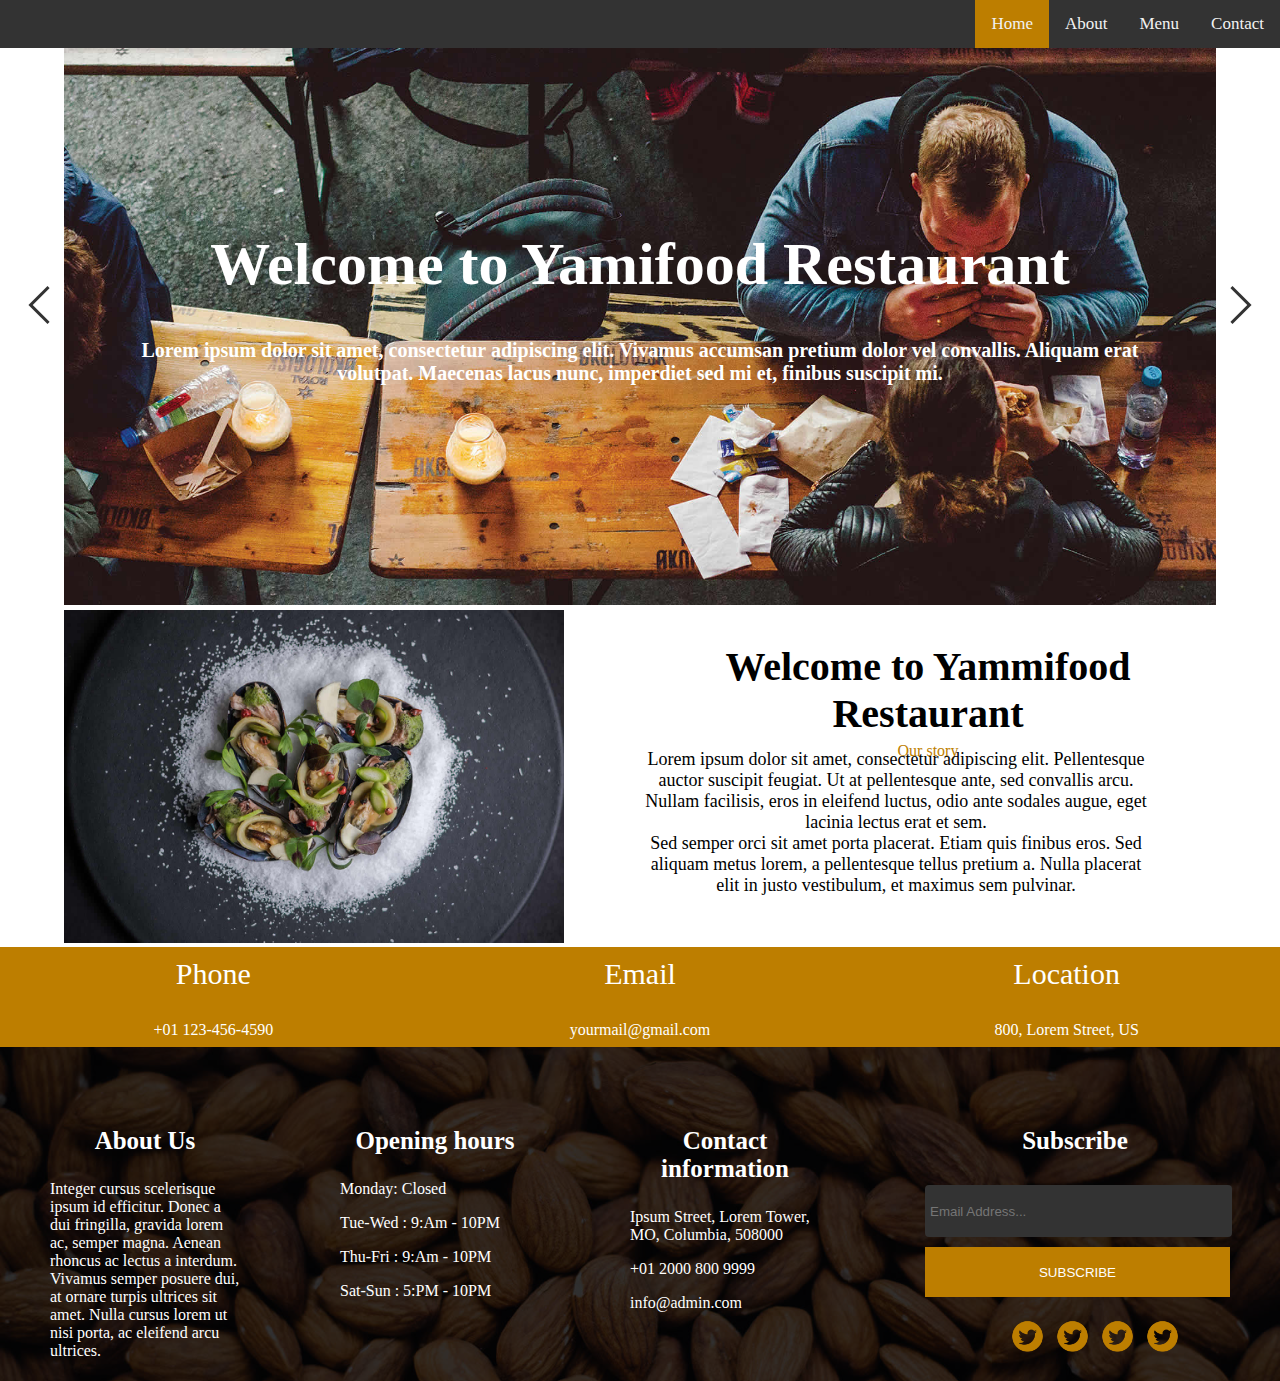
<file: index.html>
<!DOCTYPE html>
<html>
<head>
<meta name="viewport" content="width=device-width, initial-scale=1">
<title>Yamifood Restaurant</title>
<link rel="stylesheet" href="media.css">
<link rel="stylesheet" href="sass/main.css">
</head>
<body>

<div class="navbar">
<a class="active" href="index.html">Home</a>
  <a href="about.html">About</a>
  <a href="menu.html">Menu</a>
  <a href="contact.html">Contact</a>
</div>

<div class="carousel-wrapper">
  <span id="item-1"></span>
  <span id="item-2"></span>
  <span id="item-3"></span>
  <div class="carousel-item item-1">
    <h2>Welcome to Yamifood Restaurant</h2>
    <p>Lorem ipsum dolor sit amet, consectetur adipiscing elit. Vivamus   accumsan pretium dolor vel convallis. Aliquam erat volutpat. Maecenas lacus nunc, imperdiet sed mi et, finibus suscipit mi.</p>
    <a class="arrow arrow-prev" href="#item-3"></a>
    <a class="arrow arrow-next" href="#item-2"></a>
  </div>
  <div class="carousel-item item-2">
    <h2>Welcome to Yamifood Restaurant</h2>
    <p>Lorem ipsum dolor sit amet, consectetur adipiscing elit. Vivamus accumsan pretium dolor vel convallis. Aliquam erat volutpat.</p>
    <a class="arrow arrow-prev" href="#item-1"></a>
    <a class="arrow arrow-next" href="#item-3"></a>
  </div>
  <div class="carousel-item item-3">
    <h2>Welcome to Yamifood Restaurant</h2>
    <p>Lorem ipsum dolor sit amet, consectetur adipiscing elit. Vivamus accumsan pretium dolor vel convallis. Aliquam erat volutpat.</p>
    <a class="arrow arrow-prev" href="#item-2"></a>
    <a class="arrow arrow-next" href="#item-1"></a>
  </div>
</div>

<div class="grid-container">
  <div class="i"><img src="images/gallery-img-01.jpg"></div>
  <div class="h"><h2>Welcome to Yammifood Restaurant</h2>
  <p>Our story</p>
  </div>
  <div class="t"><p>Lorem ipsum dolor sit amet, consectetur adipiscing elit. Pellentesque auctor suscipit feugiat. Ut at pellentesque ante, sed convallis arcu. Nullam facilisis, eros in eleifend luctus, odio ante sodales augue, eget lacinia lectus erat et sem.<br>
Sed semper orci sit amet porta placerat. Etiam quis finibus eros. Sed aliquam metus lorem, a pellentesque tellus pretium a. Nulla placerat elit in justo vestibulum, et maximus sem pulvinar.</p></div>
</div> 

<div class="contact-info">
<span><p style="font-size: 30px;">Phone</p>
<p>+01 123-456-4590</p>
</span>
<span><p style="font-size: 30px;">Email</p>
<p>yourmail@gmail.com</p></span>
<span><p style="font-size: 30px;">Location</p>
<p>800, Lorem Street, US</p></span>
</div>


<footer class="footer-area bg-f">
<div class="cont">
<div><h3>About Us</h3>
					<p>Integer cursus scelerisque ipsum id efficitur. Donec a dui fringilla, gravida lorem ac, semper magna. Aenean rhoncus ac lectus a interdum. Vivamus semper posuere dui, at ornare turpis ultrices sit amet. Nulla cursus lorem ut nisi porta, ac eleifend arcu ultrices.</p></div>
<div><h3>Opening hours</h3>
					<p>Monday: Closed</p>
					<p>Tue-Wed : 9:Am - 10PM</p>
					<p>Thu-Fri : 9:Am - 10PM</p>
					<p>Sat-Sun : 5:PM - 10PM</p></div>
<div><h3>Contact information</h3>
					<p>Ipsum Street, Lorem Tower, MO, Columbia, 508000</p>
					<p>+01 2000 800 9999</p>
					<p>info@admin.com</p></div>
<div><h3>Subscribe</h3>
					<form class="subscribe_form">
							<input name="EMAIL" id="subs-email" placeholder="Email Address..." type="email">
							<button type="submit" class="submit">SUBSCRIBE</button>
						</form>
						
						<ul class="social-med">
						<li><a href="#"><img src="images/twitter.png" width="35px"></a></li>
						<li><a href="#"><img src="images/twitter.png" width="35px"></a></li>
						<li><a href="#"><img src="images/twitter.png" width="35px"></a></li>
						<li><a href="#"><img src="images/twitter.png" width="35px"></a></li>
						</ul>
					</div>
</div> 
</footer> 
</body>
</html>
</file>
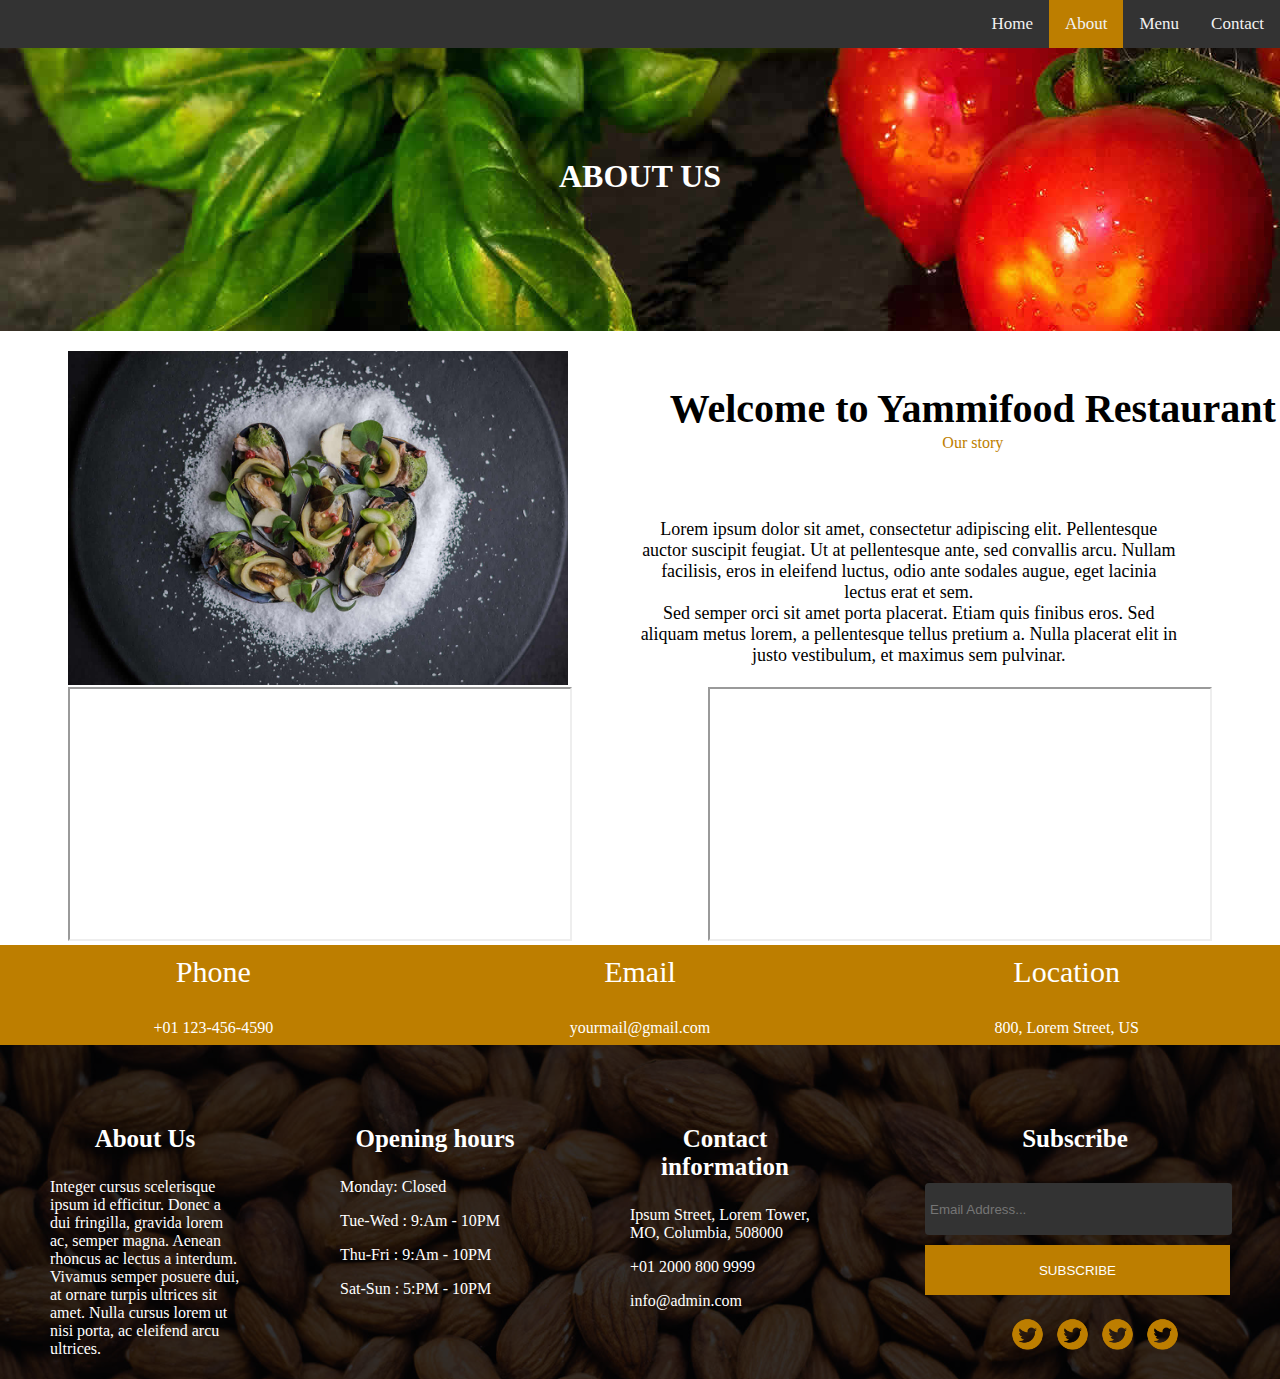
<file: about.html>
<!DOCTYPE html>
<html>
<head>
<meta name="viewport" content="width=device-width, initial-scale=1">
<title>Yamifood Restaurant</title>
<link rel="stylesheet" href="media.css">
<link rel="stylesheet" href="sass/main.css">
</head>
<body>

<div class="navbar">
<a href="index.html">Home</a>
  <a class="active"  href="about.html">About</a>
  <a href="menu.html">Menu</a>
  <a href="contact.html">Contact</a>
</div>


<div class="about">
<h1>ABOUT US</h1>
</div>


<div class="grid-cont">
  <div class="i1"><img src="images/gallery-img-01.jpg"></div>
  <div class="h1"><h2>Welcome to Yammifood Restaurant</h2>
  <p>Our story</p></div>
  <div class="t1"><p>Lorem ipsum dolor sit amet, consectetur adipiscing elit. Pellentesque auctor suscipit feugiat. Ut at pellentesque ante, sed convallis arcu. Nullam facilisis, eros in eleifend luctus, odio ante sodales augue, eget lacinia lectus erat et sem.<br>
Sed semper orci sit amet porta placerat. Etiam quis finibus eros. Sed aliquam metus lorem, a pellentesque tellus pretium a. Nulla placerat elit in justo vestibulum, et maximus sem pulvinar.</p></div>
  <div class="v1"><iframe src="https://www.youtube.com/embed/CoAvaYOwm6k">
</iframe></div>
  <div class="v2"><iframe src="https://www.youtube.com/embed/RPy41Sie8Os">
</iframe></div>
</div> 

<div class="contact-info">
<span><p style="font-size: 30px;">Phone</p>
<p>+01 123-456-4590</p>
</span>
<span><p style="font-size: 30px;">Email</p>
<p>yourmail@gmail.com</p></span>
<span><p style="font-size: 30px;">Location</p>
<p>800, Lorem Street, US</p></span>
</div>

<footer class="footer-area bg-f">
<div class="cont">
<div><h3>About Us</h3>
					<p>Integer cursus scelerisque ipsum id efficitur. Donec a dui fringilla, gravida lorem ac, semper magna. Aenean rhoncus ac lectus a interdum. Vivamus semper posuere dui, at ornare turpis ultrices sit amet. Nulla cursus lorem ut nisi porta, ac eleifend arcu ultrices.</p></div>
<div><h3>Opening hours</h3>
					<p>Monday: Closed</p>
					<p>Tue-Wed : 9:Am - 10PM</p>
					<p>Thu-Fri : 9:Am - 10PM</p>
					<p>Sat-Sun : 5:PM - 10PM</p></div>
<div><h3>Contact information</h3>
					<p>Ipsum Street, Lorem Tower, MO, Columbia, 508000</p>
					<p>+01 2000 800 9999</p>
					<p>info@admin.com</p></div>
<div><h3>Subscribe</h3>
					<form class="subscribe_form">
							<input name="EMAIL" id="subs-email" placeholder="Email Address..." type="email">
							<button type="submit" class="submit">SUBSCRIBE</button>
						</form>
						
						<ul class="social-med">
						<li><a href="#"><img src="images/twitter.png" width="35px"></a></li>
						<li><a href="#"><img src="images/twitter.png" width="35px"></a></li>
						<li><a href="#"><img src="images/twitter.png" width="35px"></a></li>
						<li><a href="#"><img src="images/twitter.png" width="35px"></a></li>
						</ul>
					</div>
</div> 
</footer>     
</body>
</html>
</file>
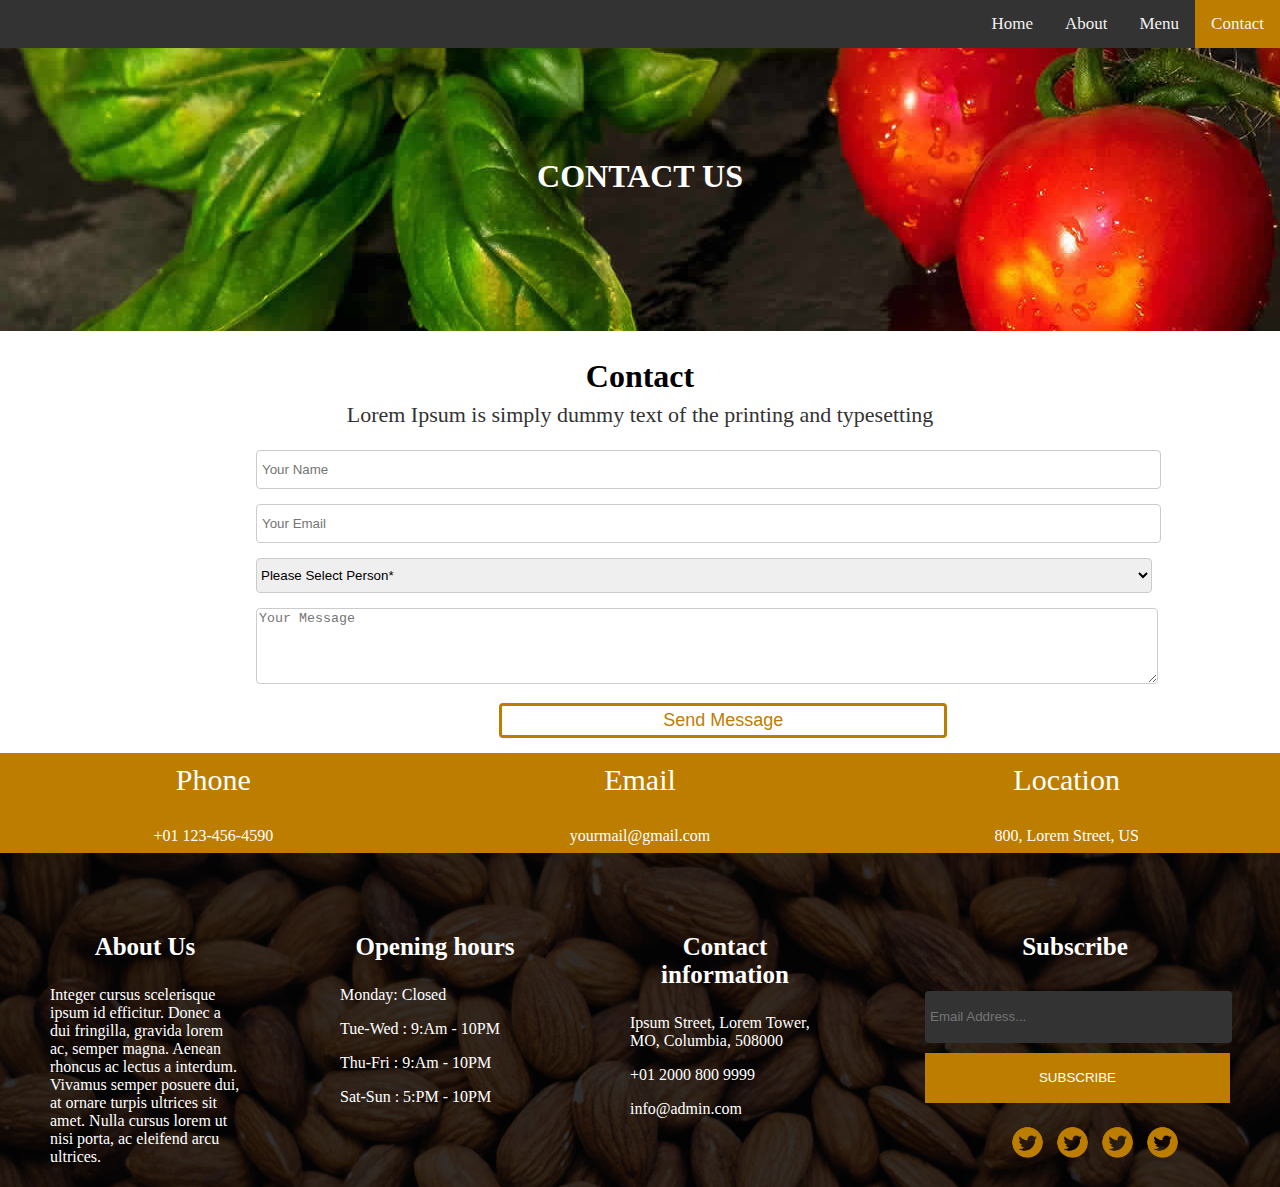
<file: contact.html>
<!DOCTYPE html>
<html>
<head>
<meta name="viewport" content="width=device-width, initial-scale=1">
<title>Yamifood Restaurant</title>
<link rel="stylesheet" href="media.css">
<link rel="stylesheet" href="sass/main.css">
</head>
<body>

<div class="navbar">
<a href="index.html">Home</a>
  <a href="about.html">About</a>
  <a href="menu.html">Menu</a>
  <a class="active" href="contact.html">Contact</a>
</div>

<div class="about">
<h1>CONTACT US</h1>
</div>

<div class="contact-box">
		<h2>Contact</h2>
						<p>Lorem Ipsum is simply dummy text of the printing and typesetting</p>
<form id="contactForm">
<input type="text"  id="name" name="name" placeholder="Your Name" pattern="[a-zA-Z]+" minlength="4" maxlength="10" required data-error="Please enter your name"><br>
<input type="email" placeholder="Your Email" id="email" name="email" required data-error="Please enter your email"><br>
<select id="guest" required="required" data-error="Please Select Person">
									  <option value="" disabled selected>Please Select Person*</option>
									  <option value="1">1</option>
									  <option value="2">2</option>
									  <option value="3">3</option>
									  <option value="4">4</option>
									  <option value="5">5</option>
									</select><br>
<textarea class="form-control" id="message" placeholder="Your Message" rows="4" data-error="Write your message" required></textarea><br>
<button class="btn btn-common" id="submit" type="submit">Send Message</button>
	</div>

<div class="contact-info">
<span><p style="font-size: 30px;">Phone</p>
<p>+01 123-456-4590</p>
</span>
<span><p style="font-size: 30px;">Email</p>
<p>yourmail@gmail.com</p></span>
<span><p style="font-size: 30px;">Location</p>
<p>800, Lorem Street, US</p></span>
</div>

<footer class="footer-area bg-f">
<div class="cont">
<div><h3>About Us</h3>
					<p>Integer cursus scelerisque ipsum id efficitur. Donec a dui fringilla, gravida lorem ac, semper magna. Aenean rhoncus ac lectus a interdum. Vivamus semper posuere dui, at ornare turpis ultrices sit amet. Nulla cursus lorem ut nisi porta, ac eleifend arcu ultrices.</p></div>
<div><h3>Opening hours</h3>
					<p>Monday: Closed</p>
					<p>Tue-Wed : 9:Am - 10PM</p>
					<p>Thu-Fri : 9:Am - 10PM</p>
					<p>Sat-Sun : 5:PM - 10PM</p></div>
<div><h3>Contact information</h3>
					<p>Ipsum Street, Lorem Tower, MO, Columbia, 508000</p>
					<p>+01 2000 800 9999</p>
					<p>info@admin.com</p></div>
<div><h3>Subscribe</h3>
					<form class="subscribe_form">
							<input name="EMAIL" id="subs-email" placeholder="Email Address..." type="email">
							<button type="submit" class="submit">SUBSCRIBE</button>
						</form>

						<ul class="social-med">
						<li><a href="#"><img src="images/twitter.png" width="35px"></a></li>
						<li><a href="#"><img src="images/twitter.png" width="35px"></a></li>
						<li><a href="#"><img src="images/twitter.png" width="35px"></a></li>
						<li><a href="#"><img src="images/twitter.png" width="35px"></a></li>
						</ul>
					</div>
</div>
</footer>
</body>
</html>
</file>
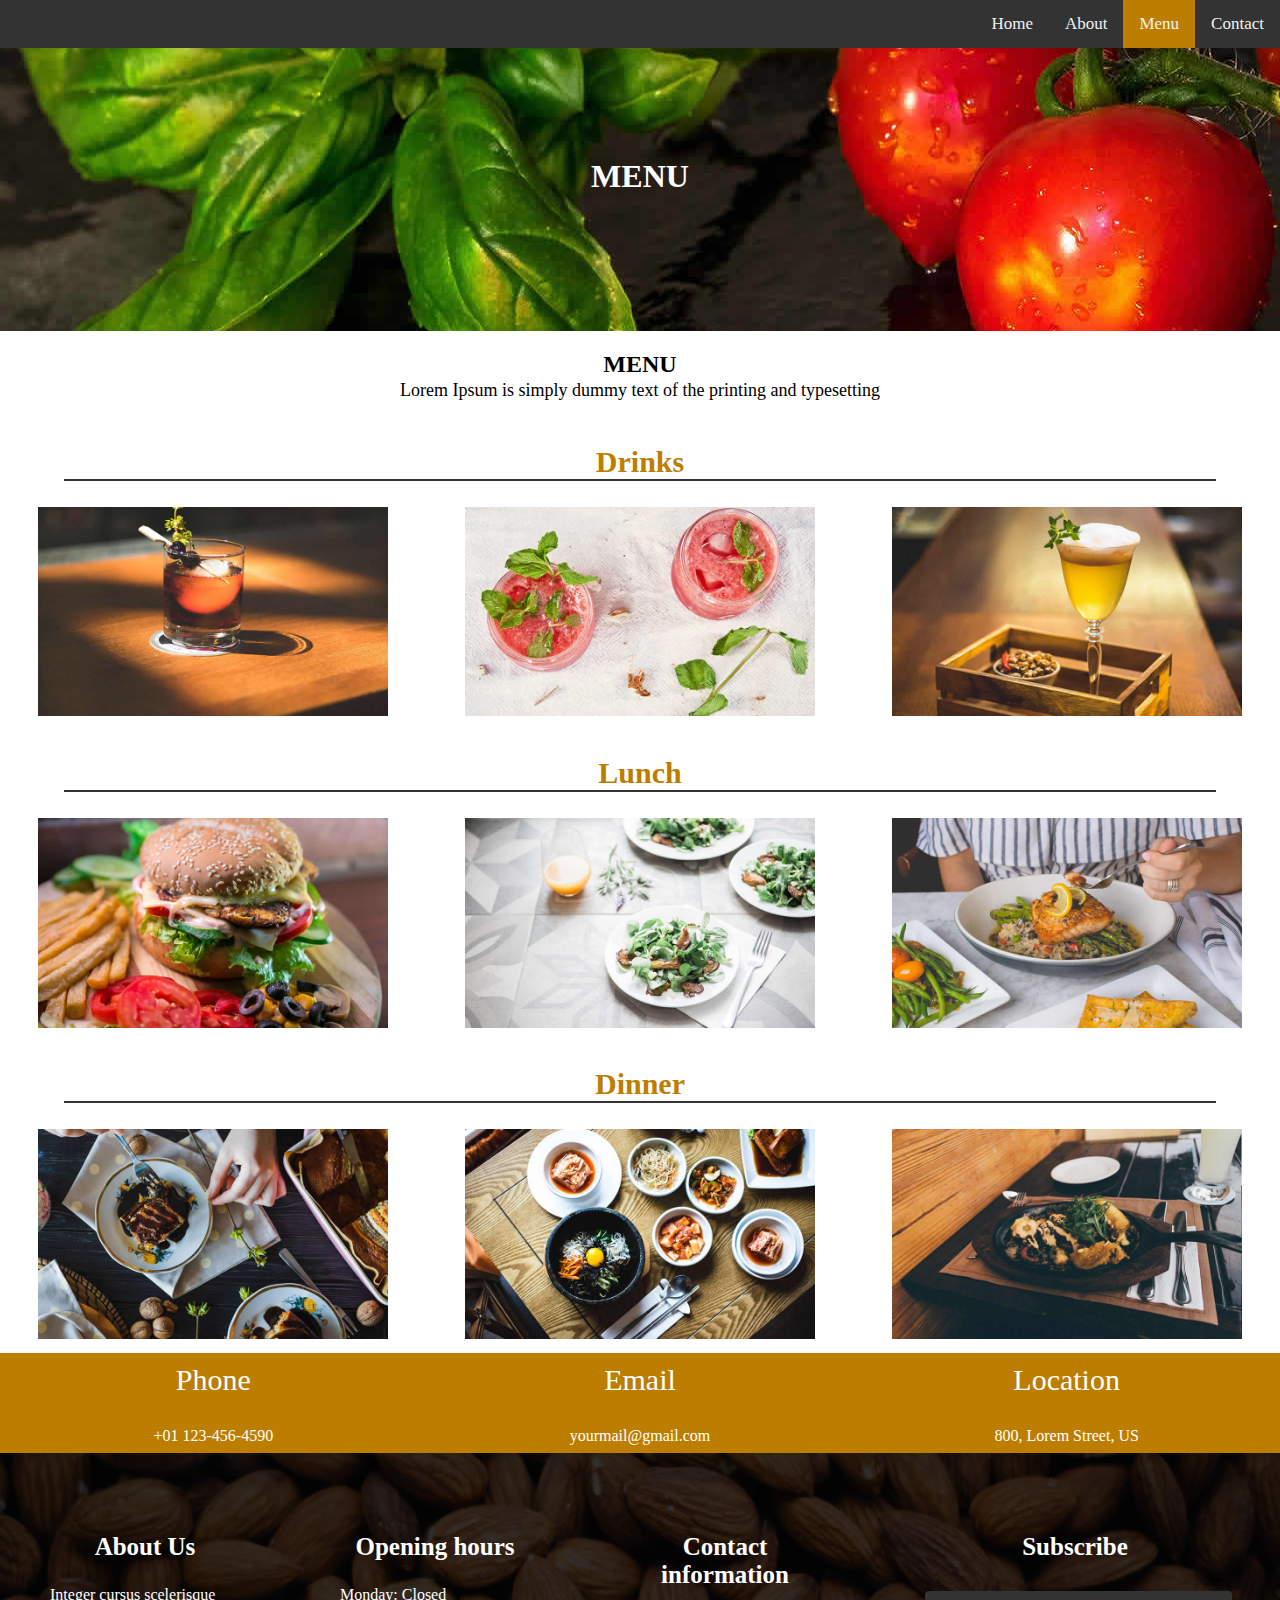
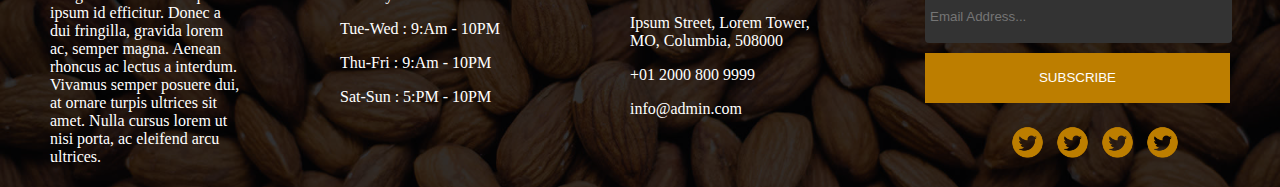
<file: menu.html>
<!DOCTYPE html>
<html>
<head>
<meta name="viewport" content="width=device-width, initial-scale=1">
<title>Yamifood Restaurant</title>
<link rel="stylesheet" href="style.css">
<link rel="stylesheet" href="media.css">
<link rel="stylesheet" href="sass/main.css">
</head>
<body>

<div class="navbar">
<a href="index.html">Home</a>
  <a href="about.html">About</a>
  <a class="active" href="menu.html">Menu</a>
  <a href="contact.html">Contact</a>
</div>


<div class="about">
<h1>MENU</h1>
</div>

<div class="menu">
<h2>MENU</h2>
<p style="font-size:18px; margin-top:-18px">Lorem Ipsum is simply dummy text of the printing and typesetting</p>
<h3>Drinks</h3>
<div class="drinks">
<span id="d01"><img src="images/img-01.jpg">
<span id="desc01">Special Drink 1<br>
Sed id magna vitae eros sagittis euismod.<br>
$7.79</span>
</span>
<span id="d02"><img src="images/img-02.jpg">
<span id="desc02">Special Drink 2<br>
Sed id magna vitae eros sagittis euismod.<br>
$9.79</span>
</span>
<span id="d03"><img src="images/img-03.jpg">
<span id="desc03">Special Drink 3<br>
Sed id magna vitae eros sagittis euismod.<br>
$10.79</span>
</span>
</div>
<h3>Lunch</h3>
<div class="lunch">
<span id="d04"><img src="images/img-04.jpg">
<span id="desc04">Special Lunch 1<br>
Sed id magna vitae eros sagittis euismod.<br>
$15.79</span>
</span>
<span id="d05"><img src="images/img-05.jpg">
<span id="desc05">Special Lunch 2<br>
Sed id magna vitae eros sagittis euismod.<br>
$18.79</span>
</span>
<span id="d06"><img src="images/img-06.jpg">
<span id="desc06">Special Lunch 3<br>
Sed id magna vitae eros sagittis euismod.<br>
$20.79</span>
</span>
</div>
<h3>Dinner</h3>
<div class="dinner">
<span id="d07"><img src="images/img-07.jpg">
<span id="desc07">Special Dinner 1<br>
Sed id magna vitae eros sagittis euismod.<br>
$25.79</span>
</span>
<span id="d08"><img src="images/img-08.jpg">
<span id="desc08">Special Dinner 2<br>
Sed id magna vitae eros sagittis euismod.<br>
$22.79</span>
</span>
<span id="d09"><img src="images/img-09.jpg">
<span id="desc09">Special Dinner 3<br>
Sed id magna vitae eros sagittis euismod.<br>
$24.79</span>
</span>
</div>
</div>

<div class="contact-info">
<span><p style="font-size: 30px;">Phone</p>
<p>+01 123-456-4590</p>
</span>
<span><p style="font-size: 30px;">Email</p>
<p>yourmail@gmail.com</p></span>
<span><p style="font-size: 30px;">Location</p>
<p>800, Lorem Street, US</p></span>
</div>


<footer class="footer-area bg-f">
<div class="cont">
<div><h3>About Us</h3>
					<p>Integer cursus scelerisque ipsum id efficitur. Donec a dui fringilla, gravida lorem ac, semper magna. Aenean rhoncus ac lectus a interdum. Vivamus semper posuere dui, at ornare turpis ultrices sit amet. Nulla cursus lorem ut nisi porta, ac eleifend arcu ultrices.</p></div>
<div><h3>Opening hours</h3>
					<p>Monday: Closed</p>
					<p>Tue-Wed : 9:Am - 10PM</p>
					<p>Thu-Fri : 9:Am - 10PM</p>
					<p>Sat-Sun : 5:PM - 10PM</p></div>
<div><h3>Contact information</h3>
					<p>Ipsum Street, Lorem Tower, MO, Columbia, 508000</p>
					<p>+01 2000 800 9999</p>
					<p>info@admin.com</p></div>
<div><h3>Subscribe</h3>
					<form class="subscribe_form">
							<input name="EMAIL" id="subs-email" placeholder="Email Address..." type="email">
							<button type="submit" class="submit">SUBSCRIBE</button>
						</form>
						
						<ul class="social-med">
						<li><a href="#"><img src="images/twitter.png" width="35px"></a></li>
						<li><a href="#"><img src="images/twitter.png" width="35px"></a></li>
						<li><a href="#"><img src="images/twitter.png" width="35px"></a></li>
						<li><a href="#"><img src="images/twitter.png" width="35px"></a></li>
						</ul>
					</div>
</div> 
</footer>
</body>
</html>
</file>
<file: media.css>
@media screen and (max-width: 1100px) and (min-width: 700px){
	.carousel-item h2{
	font-size: 40px; 
	text-align: center;
}
.grid-container, .grid-cont{
	display: flex;
	flex-direction: column;
}
.i img{
	margin-left: 15%;
}
.h p{
	margin-top: -10px;
	margin-bottom: 10px;
}
.t, .t1{
	margin-top: 30px;
	margin-right: 0;
	width: 100%;
}
.contact-info{
	height: 120px;
}
.cont{
	flex-direction: column;
}
.i1 img{
	width: 100%;
	margin: 0;
}
.v1, .v2{
	margin: 0 auto;
}
.v1 iframe, .v2 iframe{
	width:100%; height:250px; 
}
.drinks, .lunch, .dinner{
	flex-direction: column;
}
.drinks span img, .lunch span img, .dinner span img{
	width: 100%;
}

#d01, #d02, #d03,
#d04, #d05, #d06,
#d07, #d08, #d09{
	display: block;
	box-shadow:
    1px 1px #bd7e00,
    2px 2px #bd7e00,
    3px 3px #bd7e00,
    4px 4px #bd7e00,
    5px 5px #bd7e00,
    6px 6px #bd7e00,
    7px 7px #bd7e00;
  -webkit-transform: translateX(-7px);
  transform: translateX(-7px);
  transition: box-shadow 0s, transform 0s, background-color 0s;
}
#desc01, #desc02, #desc03,
#desc04, #desc05, #desc06,
#desc07, #desc08, #desc09{
	display: block;
}
}
@media screen and (max-width: 700px) and (min-width: 200px){
	.carousel-item h2{
	font-size: 40px; 
	text-align: center;
}
.grid-container, .grid-cont{
	display: flex;
	flex-direction: column;
}
.i img{
	margin-left: 6%;
	width: 430px;
}
.h p{
	margin-top: -5px;
	margin-bottom: 5px;
}
.t, .t1{
	margin-top: 22px;
	margin-right: 0;
	width: 100%;
}
.contact-info{
	flex-direction: column;
	height: 400px;
	text-align: center;
	justify-content: center;
	align-content: center;
}
.contact-info > span{
	margin: -5px 10px;
	text-align: center;
}
.cont{
	flex-direction: column;
}
.i1 img{
	width: 100%;
	margin: 0;
}
.v1, .v2{
	margin: 0 auto;
}
.v1 iframe, .v2 iframe{
	width:100%; height:250px; 
}
.drinks, .lunch, .dinner{
	flex-direction: column;
}
.drinks span img, .lunch span img, .dinner span img{
	width: 100%;
}

#d01, #d02, #d03,
#d04, #d05, #d06,
#d07, #d08, #d09{
	display: block;
	box-shadow:
    1px 1px #bd7e00,
    2px 2px #bd7e00,
    3px 3px #bd7e00,
    4px 4px #bd7e00,
    5px 5px #bd7e00,
    6px 6px #bd7e00,
    7px 7px #bd7e00;
  -webkit-transform: translateX(-7px);
  transform: translateX(-7px);
  transition: none;
  animation: none;
}
#desc01, #desc02, #desc03,
#desc04, #desc05, #desc06,
#desc07, #desc08, #desc09{
	display: block;
}
}
</file>
<file: sass/main.css>
body {
  margin: 0;
}

.navbar {
  display: flex;
  flex-direction: row;
  justify-content: flex-end;
  align-items: center;
  overflow: hidden;
  background-color: #333;
  position: fixed;
  top: 0;
  width: 100%;
  z-index: 4;
}
.navbar a {
  float: left;
  color: #f2f2f2;
  text-align: center;
  padding: 14px 16px;
  text-decoration: none;
  font-size: 17px;
}
.navbar a:hover {
  background: #bd7e00;
  color: white;
}

.active {
  background-color: #bd7e00;
}

.carousel-wrapper {
  height: 600px;
  position: relative;
  width: 90%;
  margin: 5px auto;
}

.carousel-item {
  color: white;
  position: absolute;
  top: 0;
  bottom: 0;
  left: 0;
  right: 0;
  padding: 25px 50px;
  opacity: 0;
  transition: all 0.5s ease-in-out;
}
.carousel-item h2 {
  margin-top: 200px;
  font-size: 60px;
  text-align: center;
}
.carousel-item p {
  font-size: 20px;
  text-align: center;
  margin-top: -10px;
  font-weight: bold;
}

.arrow {
  border: solid #333;
  border-width: 0 3px 3px 0;
  display: inline-block;
  padding: 12px;
}

.arrow-prev {
  left: -30px;
  position: absolute;
  top: 50%;
  transform: translateY(-50%) rotate(135deg);
}

.arrow-next {
  right: -30px;
  position: absolute;
  top: 50%;
  transform: translateY(-50%) rotate(-45deg);
}

.light {
  color: white;
}

[id^=item] {
  display: none;
}

.item-1 {
  z-index: 2;
  opacity: 1;
  background: url("../images/slider-01.jpg");
  background-size: cover;
}

.item-2 {
  background: url("../images/slider-02.jpg");
  background-size: cover;
}

.item-3 {
  background: url("../images/slider-03.jpg");
  background-size: cover;
}

*:target ~ .item-1 {
  opacity: 0;
}

#item-1:target ~ .item-1 {
  opacity: 1;
}

#item-2:target ~ .item-2, #item-3:target ~ .item-3 {
  z-index: 3;
  opacity: 1;
}

.grid-container {
  display: grid;
  grid-template-columns: 1fr 1fr;
  grid-template-rows: 1fr 1fr;
  grid-template-areas: "i h" "i t";
}
.grid-container * {
  position: relative;
}
.grid-container *:after {
  position: absolute;
  top: 0;
  left: 0;
}

.i {
  grid-area: i;
}
.i img {
  width: 500px;
  margin-left: 10%;
}

.h {
  grid-area: h;
  margin-right: 10%;
}
.h h2 {
  font-size: 40px;
  text-align: center;
}
.h p {
  text-align: center;
  margin-top: -5%;
  color: #bd7e00;
}

.t {
  grid-area: t;
  margin-right: 10%;
  width: 80%;
}
.t p {
  font-size: 18px;
  text-align: center;
  margin-top: -30px;
}

.contact-info {
  width: 100%;
  height: 100px;
  background-color: #bd7e00;
  display: flex;
  justify-content: space-around;
}
.contact-info > span {
  color: white;
  width: 200px;
  margin: -20px 60px;
  text-align: center;
}

.footer-area {
  padding-top: 50px;
  padding-bottom: 0px;
}

.bg-f {
  background-image: url("../images/footer-bg.jpg");
  background-attachment: scroll;
  background-clip: initial;
  background-color: rgba(0, 0, 0, 0);
  background-origin: initial;
  background-position: center center;
  background-repeat: no-repeat;
  background-size: cover;
  position: relative;
}
.bg-f::before {
  background: #010101;
  content: "";
  height: 100%;
  left: 0;
  position: absolute;
  top: 0;
  width: 100%;
  z-index: 1;
  opacity: 0.8;
}

.cont {
  filter: none;
  display: flex;
  justify-content: space-around;
  position: relative;
  z-index: 1;
}
.cont > div {
  color: white;
  width: 310px;
  margin: 5px 50px;
}
.cont > div > h3 {
  font-size: 25px;
  text-align: center;
}

#subs-email {
  width: 300px;
  height: 50px;
  background-color: #333;
  border: none;
  margin: 5px;
  color: white;
}

.submit {
  width: 305px;
  height: 50px;
  margin: 5px;
  border: none;
  background-color: #bd7e00;
  color: white;
}

.social-med {
  list-style-type: none;
  display: flex;
  justify-content: center;
}
.social-med > li {
  margin: 0 5px;
}

.about {
  width: 100%;
  height: 310px;
  line-height: 310px;
  background-image: url("../images/all-bg.jpg");
  margin-bottom: 20px;
}
.about h1 {
  text-align: center;
  color: white;
}

.grid-cont {
  height: 100%;
  margin: 0;
  display: grid;
  grid-template-columns: 1fr 1fr;
  grid-template-rows: 1fr 1fr 1fr;
  grid-template-areas: "i1 h1" "i1 t1" "v1 v2";
}
.grid-cont * {
  position: relative;
}
.grid-cont *:after {
  position: absolute;
  top: 0;
  left: 0;
}

.i1 {
  grid-area: i1;
}
.i1 img {
  width: 500px;
  margin-left: 68px;
}

.h1 {
  grid-area: h1;
  margin-left: 4%;
}
.h1 h2 {
  font-size: 40px;
  text-align: center;
}
.h1 p {
  text-align: center;
  margin-top: -5%;
  color: #bd7e00;
}

.t1 {
  grid-area: t1;
  margin-right: 10%;
  width: 84%;
}
.t1 p {
  font-size: 18px;
  text-align: center;
  margin-top: -30px;
}

.v1 {
  grid-area: v1;
  margin-left: 68px;
  margin-top: -60px;
}

.v2 {
  grid-area: v2;
  margin-left: 68px;
  margin-top: -60px;
}

.v1 iframe, .v2 iframe {
  width: 500px;
  height: 250px;
}

.contact-box h2 {
  text-align: center;
  font-size: 32px;
}
.contact-box p {
  text-align: center;
  color: #333;
  font-size: 22px;
  margin-top: -20px;
}

#contactForm input[type=text], input[type=email], select, textarea {
  width: 70%;
  height: 35px;
  margin-left: 20%;
  margin-bottom: 15px;
  border: 1px solid #ccc;
  border-radius: 4px;
}

#contactForm textarea {
  height: 70px;
}
#contactForm button {
  width: 35%;
  background-color: white;
  color: #bd7e00;
  height: 35px;
  margin-left: 39%;
  margin-bottom: 15px;
  border: 3px solid #bd7e00;
  border-radius: 4px;
  cursor: pointer;
  font-size: 18px;
}
#contactForm button:hover {
  background-color: #bd7e00;
  color: white;
}

.drinks, .lunch, .dinner {
  display: flex;
  margin-bottom: 10px;
}

.drinks span img, .lunch span img, .dinner span img {
  width: 100%;
}

.menu h3, .menu h2, .menu p {
  text-align: center;
}

input {
  padding-left: 5px;
}

.menu h3 {
  display: inline-block;
  width: 90%;
  border-bottom: 2px solid #333;
  margin: 2% 5%;
  font-size: 30px;
  color: #bd7e00;
}

/*# sourceMappingURL=main.css.map */
</file>
<file: style.css>
[id^=desc]{
	display: none;
background-color: #bd7e00;
color: white;
width: 100%;
}
[id^=d0]{
	transition: box-shadow 1s, transform 1s, background-color 1s;
	margin: 0 3%;
}
@keyframes slide-down {
    0% { opacity: 0;  } 
	50%{ opacity: 0.5;} 	  
    100% { opacity: 1; }
}
#d01:hover> #desc01, #d02:hover> #desc02, #d03:hover> #desc03,
#d04:hover> #desc04, #d05:hover> #desc05, #d06:hover> #desc06,
#d07:hover> #desc07, #d08:hover> #desc08, #d09:hover> #desc09{
	display: block;
	animation: slide-down .3s ease-in-out;
}
#d01:hover, #d02:hover, #d03:hover,
#d04:hover, #d05:hover, #d06:hover,
#d07:hover, #d08:hover, #d09:hover {
  box-shadow:
    1px 1px #bd7e00,
    2px 2px #bd7e00,
    3px 3px #bd7e00,
    4px 4px #bd7e00,
    5px 5px #bd7e00,
    6px 6px #bd7e00,
    7px 7px #bd7e00;
  -webkit-transform: translateX(-7px);
  transform: translateX(-7px);
}


input{
	padding-left: 5px;
}

.menu h3{
	display: inline-block;
	width: 90%;
	border-bottom: 2px solid #333;
	margin: 2% 5%;
	font-size: 30px;
	color: #bd7e00;
}
</file>
